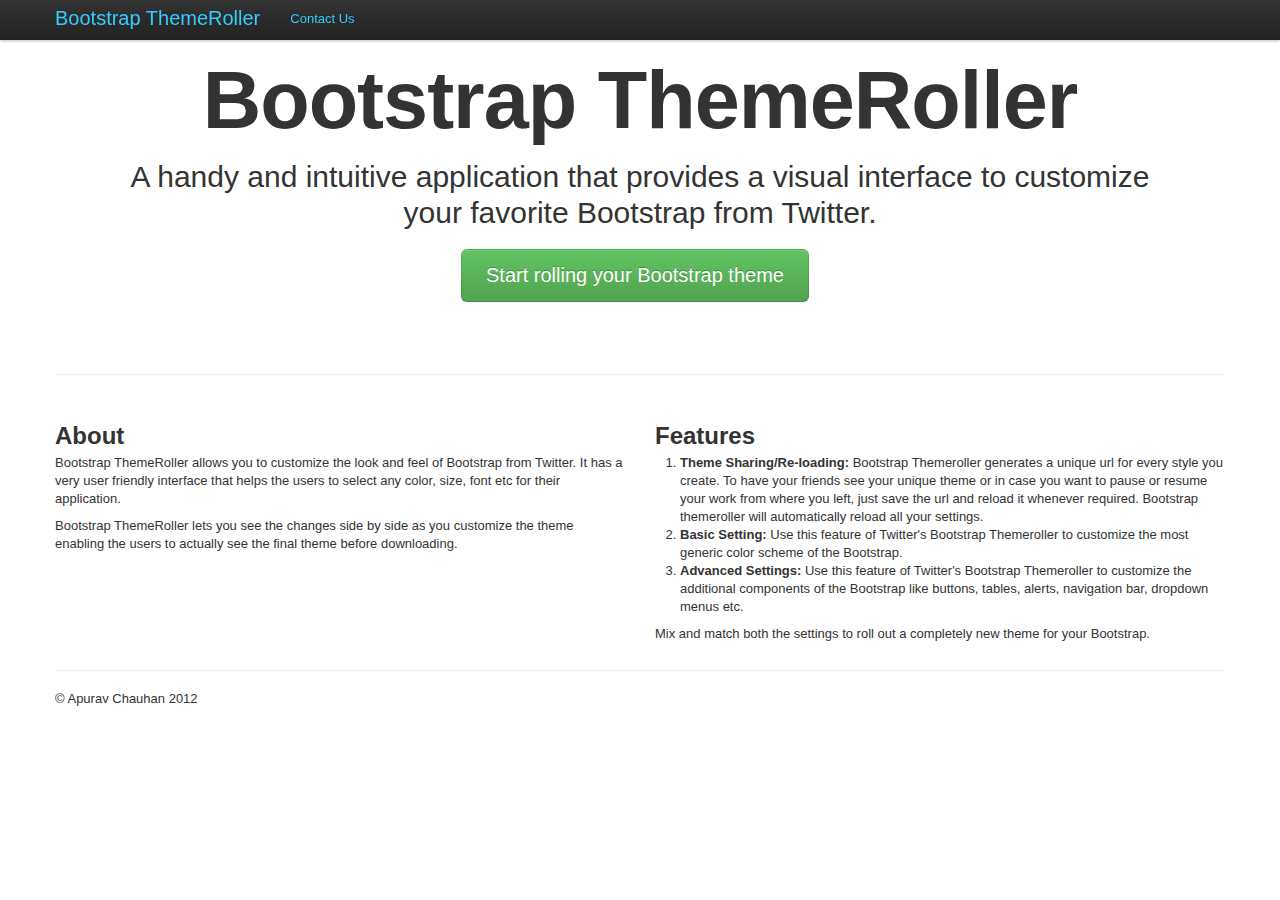
<file: index.html>
<!DOCTYPE html>
<html lang="en">
  <head>
    <title>Twitter Bootstrap ThemeRoller</title>
	<meta charset="utf-8">
    <meta name="keywords" content="Bootstrap Themeroller, Twitter Bootstrap themeroller,customize bootstrap, themeroller for bootstrap">
	<meta name="description" content="Bootstrap Themeroller is an application to customize the look and feel of Twitter's Bootstrap web UI interface">
      <meta name="viewport" content="width=device-width, initial-scale=1.0">
	  <link href="assets/bootstrap/css/bootstrap.min.css" rel="stylesheet">
	  <link href="assets/css/app.css" rel="stylesheet">
	  <link href="assets/bootstrap/css/bootstrap-responsive.min.css" rel="stylesheet">
	    
	   <!-- Le HTML5 shim, for IE6-8 support of HTML5 elements -->
    <!--[if lt IE 9]>
      <script src="http://html5shim.googlecode.com/svn/trunk/html5.js"></script>
    <![endif]-->
</head>

  <body>
   <div class="navbar navbar-fixed-top">
      <div class="navbar-inner">
        <div class="container">
          <a class="btn btn-navbar" data-toggle="collapse" data-target=".nav-collapse">
            <span class="icon-bar"></span>
            <span class="icon-bar"></span>
            <span class="icon-bar"></span>
          </a>
          <a class="brand" href="index.html" style="color:#35CDFF">Bootstrap ThemeRoller</a>
          <div class="nav-collapse">
            <ul class="nav">
              <li><a href="#contact-modal" data-toggle="modal" style="color:#35CDFF">Contact Us</a></li>
            </ul>

          </div><!--/.nav-collapse -->
        </div>
      </div>
    </div>
	<div class="modal hide" id="contact-modal">
	  <div class="modal-header">
		<button type="button" class="close" data-dismiss="modal">�</button>
		<h3>Contact Us</h3>
	  </div>
	  <div class="modal-body">
		 <p>In case you have questions, feedback or any thing related to Bootstrap Themeroller, feel free to contact me at:
		 </p>
		<a href="mailto:apurav.chauhan@gmail.com" class="btn btn-info">
			apurav.chauhan@gmail.com
		</a>
		<br/><br/>
		<a href="mailto:apurav.chauhan@yahoo.com" class="btn btn-info">
			apurav.chauhan@yahoo.com
		</a>
	  </div>
	  <div class="modal-footer">
		<a href="#" class="btn" data-dismiss="modal">Close</a>
	  </div>
	</div><!--/modal-->

    <div class="container">
<header class="jumbotron masthead">
  <div class="inner">
   <h1>Bootstrap ThemeRoller</h1>
    <p>A handy and intuitive application that provides a visual interface to customize your favorite Bootstrap from Twitter. </p>
	<p>
      <a class="btn btn-success btn-large" href="twitter-bootstrap-themeroller.html">Start rolling your Bootstrap theme</a>
      </p>
	  <p>
		<iframe src="http://ghbtns.com/github-btn.html?user=apuravchauhan&repo=bootstrap-themeroller&type=fork&count=true"
		  allowtransparency="true" frameborder="0" scrolling="0" width="95" height="20"></iframe>
	  <iframe src="http://ghbtns.com/github-btn.html?user=apuravchauhan&repo=bootstrap-themeroller&type=watch&count=true"
	  allowtransparency="true" frameborder="0" scrolling="0" width="95" height="20"></iframe>
	  <iframe src="http://ghbtns.com/github-btn.html?user=apuravchauhan&type=follow&count=true"
  allowtransparency="true" frameborder="0" scrolling="0" width="165" height="20"></iframe>
	  </p>
	<hr/>
  </div>

</header>
      

      <!-- Example row of columns -->
      <div class="row">
        <div class="span6">
        
          <h2>About</h2>
           <p>Bootstrap ThemeRoller allows you to customize the look and feel of Bootstrap from Twitter. It has a very user friendly interface that helps the users to select any color, size, font etc for their application.
		   </p>
		   <p>
		   Bootstrap ThemeRoller lets you see the changes side by side as you customize the theme enabling the users to actually see the final theme before downloading.
		   </p>
		            
        </div>
        <div class="span6">
       
          <h2>Features</h2>
             <ol>
				<li>
					<strong>Theme Sharing/Re-loading: </strong>
					Bootstrap Themeroller generates a unique url for every style you create. To have your friends see your unique theme or in case you want to pause or resume your work from where you left, just save the url and reload it whenever required. Bootstrap themeroller will automatically reload all your settings.
				</li>
				<li>
					<strong>Basic Setting: </strong>
					Use this feature of Twitter's Bootstrap Themeroller to customize the most generic color scheme of the Bootstrap.
				</li>
				<li>
					<strong>Advanced Settings: </strong>
					Use this feature of Twitter's Bootstrap Themeroller to customize the additional components of the Bootstrap like buttons, tables, alerts, navigation bar, dropdown menus etc.
				</li>
		   </ol>
		   <p>Mix and match both the settings to roll out a completely new theme for your Bootstrap.</p>
          
       </div>
        
      </div>

      <hr>

      <footer>
        <p>&copy; Apurav Chauhan 2012</p>
      </footer>

    </div> <!-- /container -->

    
	<script src="assets/js/jquery.js"></script>
	<script src="assets/bootstrap/js/bootstrap.min.js"></script>
  </body>
</html>
</file>
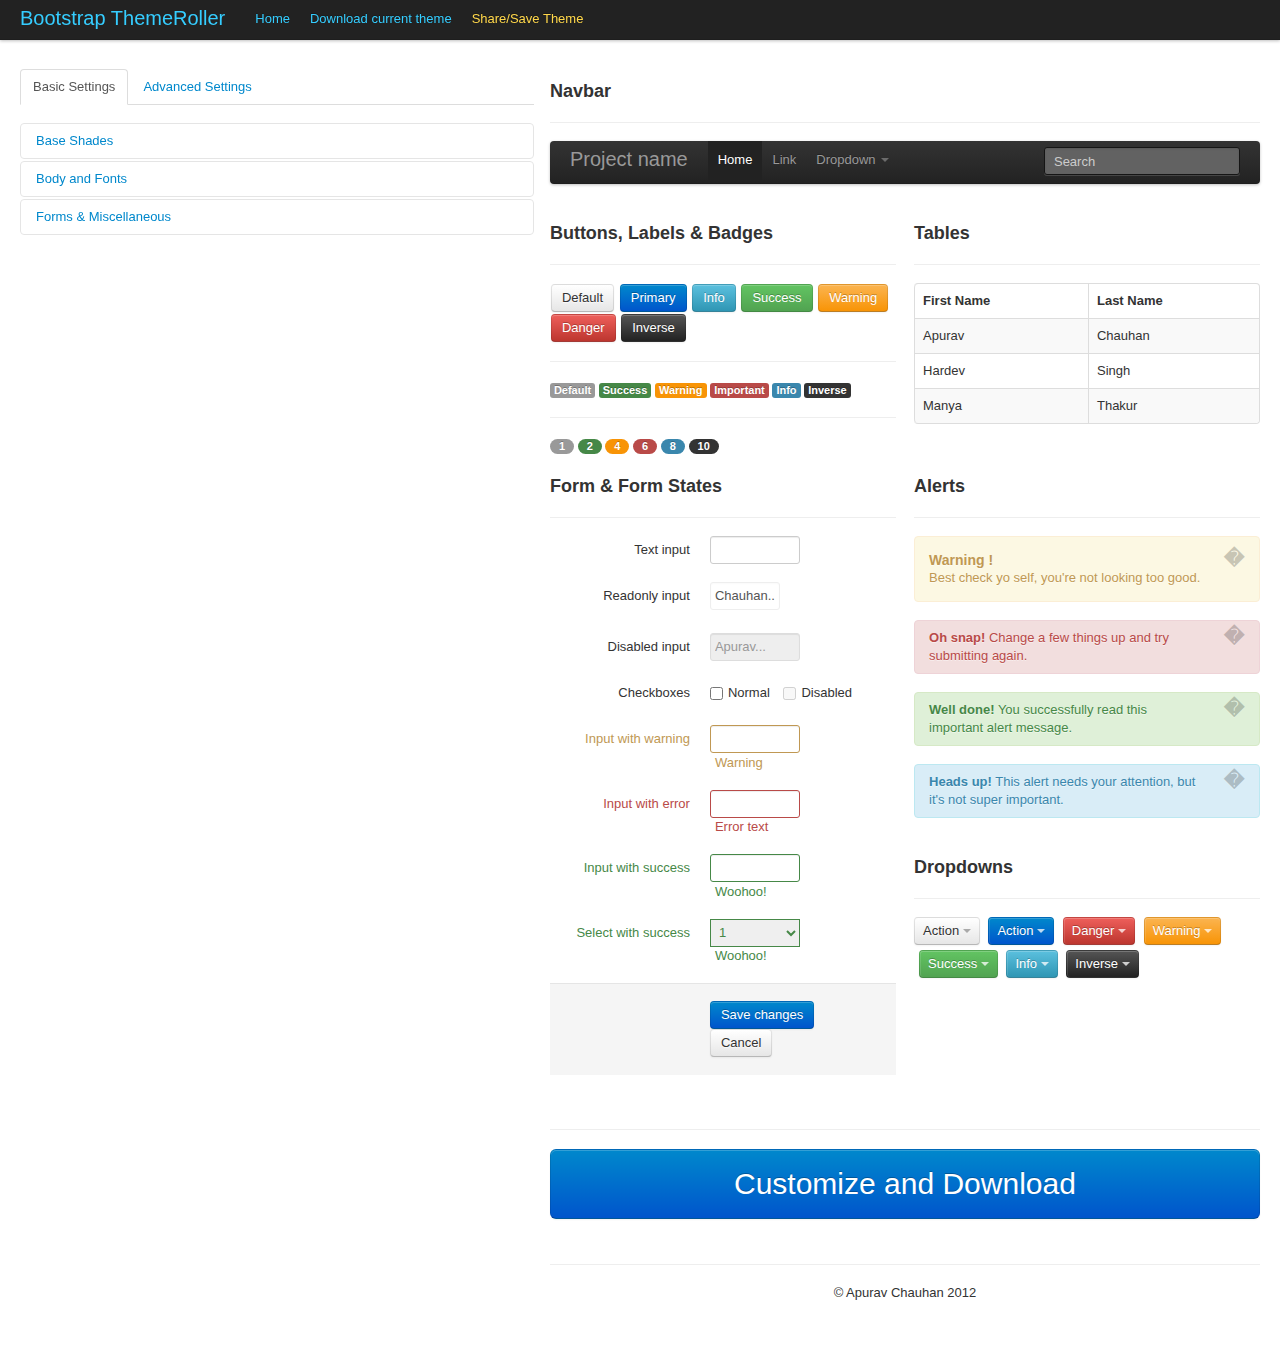
<file: twitter-bootstrap-themeroller.html>
<!DOCTYPE html>
<html lang="en">
<head>
    <title>Twitter Bootstrap ThemeRoller</title>
    <meta name="keywords" content="Bootstrap Themeroller, Twitter bootstrap themeroller">
	<meta name="description" content="Bootstrap themeroller is an application that lets you create you own theme, style, look and feel for Bootstrap, from Twitter. ">
      <meta name="viewport" content="width=device-width, initial-scale=1.0">
	  <link href="assets/bootstrap/css/bootstrap.min.css" rel="stylesheet">
	  <link href="assets/css/app.css" rel="stylesheet">
      <link href="assets/bootstrap/css/bootstrap-responsive.min.css" rel="stylesheet">
	  <link href="assets/bootstrap/css/colorpicker.css" rel="stylesheet">
      <link rel="stylesheet/less" href="assets/bootstrap/less/bootstrap.less">
	       
	   <!-- Le HTML5 shim, for IE6-8 support of HTML5 elements -->
    <!--[if lt IE 9]>
      <script src="http://html5shim.googlecode.com/svn/trunk/html5.js"></script>
    <![endif]-->
</head>

<body>
 <div class="navbar navbar-fixed-top">
      <div class="navbar-inner" style="background:#222222">
        <div class="container-fluid">
          <a class="btn btn-navbar" data-toggle="collapse" data-target=".nav-collapse">
            <span class="icon-bar"></span>
            <span class="icon-bar"></span>
            <span class="icon-bar"></span>
          </a>
          <a class="brand" href="index.html" style="color:#35CDFF">Bootstrap ThemeRoller</a>
          <div class="nav-collapse">
            <ul class="nav">
              <li><a href="index.html" style="color:#35CDFF">Home</a></li>
              <li><a href="#" onClick="return false;" name="downloadTheme" style="color:#35CDFF">Download current theme</a></li>
              <li><a href="#share-modal" data-toggle="modal" style="color:#FFD74A">Share/Save Theme</a></li>
            </ul>
            
          </div><!--/.nav-collapse -->
        </div>
      </div>
    </div>

	<div class="container-fluid">
		<div class="row-fluid">
			<div class="span5">
               
                 	 <div class="sidebar-nav sidebar-nav-fixed">
                      <div class="tabbable"> 
                    <ul class="nav nav-tabs">
                        <li class="active"><a href="#tab1" data-toggle="tab">Basic Settings</a></li>
                        <li><a href="#tab2" data-toggle="tab">Advanced Settings</a></li>
                    </ul>
                    <div class="tab-content">
                    <div class="tab-pane active" id="tab1">
                    	<div id="basicAccordion" class="accordion">
          				  <div class="accordion-group">
              <div class="accordion-heading">
                <a href="#baseColors" data-parent="#basicAccordion" data-toggle="collapse" class="accordion-toggle">
                  Base Shades
                </a>
              </div>
              <div class="accordion-body collapse" id="baseColors" style="height: 0px;">
                <div class="accordion-inner">
					<div class="row-fluid">
						<div class="span3">
							<label>Black</label>
							<div data-color-format="hex" data-color="#000" class="input-append color">
								<input type="text" class="span9" style="float:left" placeholder="#000" less-var="@black">
								<span class="add-on"><i style="background-color: #000"></i></span>
							</div>
						</div><!--/span-->
						<div class="span3">
							<label>Darker Gray</label>
							<div data-color-format="hex" data-color="#222" class="input-append color">
								<input type="text" class="span9" style="float:left" placeholder="#222" less-var="@grayDarker">
								<span class="add-on"><i style="background-color: #222"></i></span>
							</div>
						</div><!--/span-->
						<div class="span3">
							<label>Dark Gray</label>
							<div data-color-format="hex" data-color="#333" class="input-append color">
								<input type="text" class="span9" style="float:left" placeholder="#333" less-var="@grayDark">
								<span class="add-on"><i style="background-color: #333"></i></span>
							</div>
						</div><!--/span-->
						<div class="span3">
							<label>Gray</label>
							<div data-color-format="hex" data-color="#555" class="input-append color">
								<input type="text" class="span9" style="float:left" placeholder="#555" less-var="@gray">
								<span class="add-on"><i style="background-color: #555"></i></span>
							</div>
						</div><!--/span-->
					</div><!--/row-->
					<div class="row-fluid">
						<div class="span3">
							<label>Light Gray</label>
							<div data-color-format="hex" data-color="#999" class="input-append color">
								<input type="text" class="span9" style="float:left" placeholder="#999" less-var="@grayLight">
								<span class="add-on"><i style="background-color: #999"></i></span>
							</div>
						</div><!--/span-->
						<div class="span3">
							<label>Lighter Gray</label>
							<div data-color-format="hex" data-color="#eee" class="input-append color">
								<input type="text" class="span9" style="float:left" placeholder="#eee" less-var="@grayLighter">
								<span class="add-on"><i style="background-color: #eee"></i></span>
							</div>
						</div><!--/span-->
						<div class="span3">
							<label>White</label>
							<div data-color-format="hex" data-color="#fff" class="input-append color">
								<input type="text" class="span9" style="float:left" placeholder="#fff" less-var="@white">
								<span class="add-on"><i style="background-color: #fff"></i></span>
							</div>
						</div><!--/span-->
                        <div class="span3">
							<label>Blue</label>
							<div data-color-format="hex" data-color="#049cdb" class="input-append color">
								<input type="text" class="span9" style="float:left" placeholder="#049cdb" less-var="@blue">
								<span class="add-on"><i style="background-color: #049cdb"></i></span>
							</div>
						</div><!--/span-->
					</div><!--/row-->
                 	<div class="row-fluid">
						
						<div class="span3">
							<label>Dark Blue</label>
							<div data-color-format="hex" data-color="#0064cd" class="input-append color">
								<input type="text" class="span9" style="float:left" placeholder="#0064cd" less-var="@blueDark">
								<span class="add-on"><i style="background-color: #0064cd"></i></span>
							</div>
						</div><!--/span-->
						<div class="span3">
							<label>Green</label>
							<div data-color-format="hex" data-color="#46a546" class="input-append color">
								<input type="text" class="span9" style="float:left" placeholder="#46a546" less-var="@green">
								<span class="add-on"><i style="background-color: #46a546"></i></span>
							</div>
						</div><!--/span-->
						<div class="span3">
							<label>Red</label>
							<div data-color-format="hex" data-color="#9d261d" class="input-append color">
								<input type="text" class="span9" style="float:left" placeholder="#9d261d" less-var="@red">
								<span class="add-on"><i style="background-color: #9d261d"></i></span>
							</div>
						</div><!--/span-->
                        <div class="span3">
							<label>Yellow</label>
							<div data-color-format="hex" data-color="#ffc40d" class="input-append color">
								<input type="text" class="span9" style="float:left" placeholder="#ffc40d" less-var="@yellow">
								<span class="add-on"><i style="background-color: #ffc40d"></i></span>
							</div>
						</div><!--/span-->
					</div><!--/row-->
					<div class="row-fluid">
						
						<div class="span3">
							<label>Orange</label>
							<div data-color-format="hex" data-color="#f89406" class="input-append color">
								<input type="text" class="span9" style="float:left" placeholder="#f89406" less-var="@orange">
								<span class="add-on"><i style="background-color: #f89406"></i></span>
							</div>
						</div><!--/span-->
						<div class="span3">
							<label>Pink</label>
							<div data-color-format="hex" data-color="#c3325f" class="input-append color">
								<input type="text" class="span9" style="float:left" placeholder="#c3325f" less-var="@pink">
								<span class="add-on"><i style="background-color: #c3325f"></i></span>
							</div>
						</div><!--/span-->
                        <div class="span3">
							<label>Purple</label>
							<div data-color-format="hex" data-color="#7a43b6" class="input-append color">
								<input type="text" class="span9" style="float:left" placeholder="#7a43b6" less-var="@purple">
								<span class="add-on"><i style="background-color: #7a43b6"></i></span>
							</div>
						</div><!--/span-->
					</div><!--/row-->
					
                   </div>
              </div>
            </div>
            			  
            			  <div class="accordion-group">
              <div class="accordion-heading">
                <a href="#collapseFour" data-parent="#basicAccordion" data-toggle="collapse" class="accordion-toggle">
                  Body and Fonts
                </a>
              </div>
              <div class="accordion-body collapse" id="collapseFour" style="height: 0px;">
               <div class="accordion-inner">
					<div class="row-fluid">
						<div class="span3">
							<label>Background (Bg)</label>
							<div data-color-format="hex" data-color="#ffffff" class="input-append color">
								<input type="text" class="span9" style="float:left" placeholder="#ffffff" less-var="@bodyBackground">
								<span class="add-on"><i style="background-color: #ffffff"></i></span>
							</div>
						</div><!--/span-->
						<div class="span3">
							<label>Link Color</label>
							<div data-color-format="hex" data-color="#08c" class="input-append color">
								<input type="text" class="span9" style="float:left" placeholder="#08c" less-var="@linkColor">
								<span class="add-on"><i style="background-color: #08c"></i></span>
							</div>
						</div><!--/span-->
						<div class="span3">
							<label>Text Color</label>
							<div data-color-format="hex" data-color="#333" class="input-append color">
								<input type="text" class="span9" style="float:left" placeholder="#333" less-var="@textColor">
								<span class="add-on"><i style="background-color: #333"></i></span>
							</div>
						</div><!--/span-->
						<div class="span3">
							<label>Heading Color</label>
							<div data-color-format="hex" data-color="#333" class="input-append color">
								<input type="text" class="span9" style="float:left" placeholder="inherit" less-var="@headingsColor">
								<span class="add-on"><i style="background-color: #333"></i></span>
							</div>
						</div><!--/span-->
					</div><!--/row-->
					<div class="row-fluid">
						<div class="span3">
							<label>Header Border</label>
							<div data-color-format="hex" data-color="#eee" class="input-append color">
								<input type="text" class="span9" style="float:left" placeholder="#eee" less-var="@grayLighter">
								<span class="add-on"><i style="background-color: #eee"></i></span>
							</div>
						</div><!--/span-->
						<div class="span3">
							<label>Font Size</label>
							<input type="text" class="span12" themeroller="true" placeholder="13px" less-var="@baseFontSize">
						</div><!--/span-->
						<div class="span3">
							<label>Line Height</label>
							<input type="text" class="span12" themeroller="true" placeholder="18px" less-var="@baseLineHeight">
						</div><!--/span-->
						<div class="span3">
							<label>Heading Weight</label>
							<select class="span12" themeroller="true" less-var="@headingsFontWeight" placeholder="bold">
                            	<option value="">bold</option>
								<option value="bold">bold</option>
								<option value="normal">normal</option>
							</select>
						</div><!--/span-->
					</div><!--/row-->
					<div class="row-fluid">
						<div class="span6">
							<label>Font Family</label>
							<input type="text" class="span12" themeroller="true" placeholder="'Helvetica Neue', Helvetica, Arial, sans-serif" less-var="@baseFontFamily">
						</div><!--/span-->
						<div class="span6">
							<label>Heading Font Family</label>
							<input type="text" class="span12" themeroller="true" placeholder="'Helvetica Neue', Helvetica, Arial, sans-serif" less-var="@headingsFontFamily">
						</div><!--/span-->
					</div><!--/row-->
				  </div>
              </div>
            </div>
            			  <div class="accordion-group">
              <div class="accordion-heading">
                <a href="#formsAccordion" data-parent="#basicAccordion" data-toggle="collapse" class="accordion-toggle">
                  Forms & Miscellaneous
                </a>
              </div>
              <div class="accordion-body collapse" id="formsAccordion" style="height: 0px;">
               <div class="accordion-inner">
					<div class="row-fluid">
                   		 <div class="span3">
							<label>Input Bg</label>
							<div data-color-format="hex" data-color="#fff" class="input-append color">
								<input type="text" class="span9" style="float:left" placeholder="#fff" less-var="@inputBackground">
								<span class="add-on"><i style="background-color: #fff"></i></span>
							</div>
						</div><!--/span-->
                        <div class="span3">
							<label>Input Border</label>
							<div data-color-format="hex" data-color="#ccc" class="input-append color">
								<input type="text" class="span9" style="float:left" placeholder="#ccc" less-var="@inputBorder">
								<span class="add-on"><i style="background-color: #ccc"></i></span>
							</div>
						</div><!--/span-->
                        <div class="span3">
							<label>Input Radius</label>
							<input type="text" class="span12" themeroller="true" placeholder="3px" less-var="@inputBorderRadius">
						</div><!--/span-->
						<div class="span3">
							<label>Input Disabled Bg</label>
							<div data-color-format="hex" data-color="#eee" class="input-append color">
								<input type="text" class="span9" style="float:left" placeholder="#eee" less-var="@inputDisabledBackground">
								<span class="add-on"><i style="background-color: #eee"></i></span>
							</div>
						</div><!--/span-->
						
					</div><!--/row-->
					<div class="row-fluid">
                   		 <div class="span3">
							<label>Form Action Bg</label>
							<div data-color-format="hex" data-color="#f5f5f5" class="input-append color">
								<input type="text" class="span9" style="float:left" placeholder="#f5f5f5" less-var="@formActionsBackground">
								<span class="add-on"><i style="background-color: #f5f5f5"></i></span>
							</div>
						</div><!--/span-->
                        <div class="span3">
							<label>HR Border</label>
							<div data-color-format="hex" data-color="#ccc" class="input-append color">
								<input type="text" class="span9" style="float:left" placeholder="#ccc" less-var="@inputBorder">
								<span class="add-on"><i style="background-color: #ccc"></i></span>
							</div>
						</div><!--/span-->
                        
						
					</div><!--/row-->
				  </div>
              </div>
            </div>
            
            
            
          </div>
                    </div>
                    <div class="tab-pane" id="tab2">
                    	<div id="accordion2" class="accordion">
            <div class="accordion-group">
              <div class="accordion-heading">
                <a href="#collapseOne" data-parent="#accordion2" data-toggle="collapse" class="accordion-toggle">
                  Buttons
                </a>
              </div>
              <div class="accordion-body collapse" id="collapseOne" style="height: 0px;">
                <div class="accordion-inner">
					<div class="row-fluid">
						<div class="span3">
							<label>Info Bg</label>
							<div data-color-format="hex" data-color="#5bc0de" class="input-append color">
								<input type="text" class="span9" style="float:left" placeholder="#5bc0de" less-var="@btnInfoBackground">
								<span class="add-on"><i style="background-color: #5bc0de"></i></span>
							</div>
						</div><!--/span-->
						<div class="span3">
							<label>Info Highlight</label>
							<div data-color-format="hex" data-color="#2f96b4" class="input-append color">
								<input type="text" class="span9" style="float:left" placeholder="#2f96b4" less-var="@btnInfoBackgroundHighlight">
								<span class="add-on"><i style="background-color: #2f96b4"></i></span>
							</div>
						</div><!--/span-->
						<div class="span3">
							<label>Success Bg</label>
							<div data-color-format="hex" data-color="#62c462" class="input-append color">
								<input type="text" class="span9" style="float:left" placeholder="#62c462" less-var="@btnSuccessBackground">
								<span class="add-on"><i style="background-color: #62c462"></i></span>
							</div>
						</div><!--/span-->
						<div class="span3">
							<label>Success Highlight</label>
							<div data-color-format="hex" data-color="#51a351" class="input-append color">
								<input type="text" class="span9" style="float:left" placeholder="#51a351" less-var="@btnSuccessBackgroundHighlight">
								<span class="add-on"><i style="background-color: #51a351"></i></span>
							</div>
						</div><!--/span-->
					</div><!--/row-->
					<div class="row-fluid">
						<div class="span3">
							<label>Danger Bg</label>
							<div data-color-format="hex" data-color="#ee5f5b" class="input-append color">
								<input type="text" class="span9" style="float:left" placeholder="#ee5f5b" less-var="@btnDangerBackground">
								<span class="add-on"><i style="background-color: #ee5f5b"></i></span>
							</div>
						</div><!--/span-->
						<div class="span3">
							<label>Danger Highlight</label>
							<div data-color-format="hex" data-color="#bd362f" class="input-append color">
								<input type="text" class="span9" style="float:left" placeholder="#bd362f" less-var="@btnDangerBackgroundHighlight">
								<span class="add-on"><i style="background-color: #bd362f"></i></span>
							</div>
						</div><!--/span-->
                        	<div class="span3">
							<label>Inverse Bg</label>
							<div data-color-format="hex" data-color="#555" class="input-append color">
								<input type="text" class="span9" style="float:left" placeholder="#555" less-var="@btnInverseBackground">								<span class="add-on"><i style="background-color: #555"></i></span>
							</div>
						</div><!--/span-->
                        	<div class="span3">
							<label>Inverse Highlight</label>
							<div data-color-format="hex" data-color="#222" class="input-append color">
								<input type="text" class="span9" style="float:left" placeholder="#222" less-var="@btnInverseBackgroundHighlight">
								<span class="add-on"><i style="background-color: #222"></i></span>
							</div>
						</div><!--/span-->
					</div><!--/row-->
                    <div class="row-fluid">
						<div class="span3">
							<label>Warning Bg</label>
							<div data-color-format="hex" data-color="#fcb44d" class="input-append color">
								<input type="text" class="span9" style="float:left" placeholder="#fcb44d" less-var="@btnWarningBackground">
								<span class="add-on"><i style="background-color: #fcb44d"></i></span>
							</div>
						</div><!--/span-->
						<div class="span3">
							<label>Warning Highlight</label>
							<div data-color-format="hex" data-color="#f89406" class="input-append color">
								<input type="text" class="span9" style="float:left" placeholder="#f89406" less-var="@btnWarningBackgroundHighlight">
								<span class="add-on"><i style="background-color: #f89406"></i></span>
							</div>
						</div><!--/span-->
                        	<div class="span3">
							<label>Default Bg</label>
							<div data-color-format="hex" data-color="#fff" class="input-append color">
								<input type="text" class="span9" style="float:left" placeholder="#fff" less-var="@btnBackground">								<span class="add-on"><i style="background-color: #fff"></i></span>
							</div>
						</div><!--/span-->
                        	<div class="span3">
							<label>Default Highlight</label>
							<div data-color-format="hex" data-color="#e6e6e6" class="input-append color">
								<input type="text" class="span9" style="float:left" placeholder="#e6e6e6" less-var="@btnBackgroundHighlight">
								<span class="add-on"><i style="background-color: #e6e6e6"></i></span>
							</div>
						</div><!--/span-->
					</div><!--/row-->
					
                   </div>
              </div>
            </div>
            <div class="accordion-group">
              <div class="accordion-heading">
                <a href="#collapseTwo" data-parent="#accordion2" data-toggle="collapse" class="accordion-toggle">
                 Form States and Alerts
                </a>
              </div>
              <div class="accordion-body collapse" id="collapseTwo" style="height: 0px;">
                <div class="accordion-inner">
                 <div class="row-fluid">
					 
				     	<div class="span3">
							<label>Warning Text</label>
							<div data-color-format="hex" data-color="#c09853" class="input-append color">
								<input type="text" class="span9" style="float:left" placeholder="#c09853" less-var="@warningText">
								<span class="add-on"><i style="background-color: #c09853"></i></span>
							</div>
						</div><!--/span-->
						<div class="span3">
							<label>Warning Bg</label>
							<div data-color-format="hex" data-color="#fcf8e3" class="input-append color">
								<input type="text" class="span9" style="float:left" placeholder="#fcf8e3" less-var="@warningBackground">
								<span class="add-on"><i style="background-color: #fcf8e3"></i></span>
							</div>
						</div><!--/span-->
						<div class="span3">
							<label>Error Text</label>
							<div data-color-format="hex" data-color="#b94a48" class="input-append color">
								<input type="text" class="span9" style="float:left" placeholder="#b94a48" less-var="@errorText">
								<span class="add-on"><i style="background-color: #b94a48"></i></span>
							</div>
						</div><!--/span-->
						<div class="span3">
							<label>Error Bg</label>
							<div data-color-format="hex" data-color="#f2dede" class="input-append color">
								<input type="text" class="span9" style="float:left" placeholder="#f2dede" less-var="@errorBackground">
								<span class="add-on"><i style="background-color: #f2dede"></i></span>
							</div>
						</div><!--/span-->
					</div>
					<div class="row-fluid">
					   	<div class="span3">
							<label>Success Text</label>
							<div data-color-format="hex" data-color="#468847" class="input-append color">
								<input type="text" class="span9" style="float:left" placeholder="#468847" less-var="@successText">
								<span class="add-on"><i style="background-color: #468847"></i></span>
							</div>
						</div><!--/span-->
						<div class="span3">
							<label>Success Bg</label>
							<div data-color-format="hex" data-color="#dff0d8" class="input-append color">
								<input type="text" class="span9" style="float:left" placeholder="#dff0d8" less-var="@successBackground">
								<span class="add-on"><i style="background-color: #dff0d8"></i></span>
							</div>
						</div><!--/span-->
						<div class="span3">
							<label>Info Text</label>
							<div data-color-format="hex" data-color="#3a87ad" class="input-append color">
								<input type="text" class="span9" style="float:left" placeholder="#3a87ad" less-var="@infoText">
								<span class="add-on"><i style="background-color: #3a87ad"></i></span>
							</div>
						</div><!--/span-->
						<div class="span3">
							<label>Info Bg</label>
							<div data-color-format="hex" data-color="#d9edf7" class="input-append color">
								<input type="text" class="span9" style="float:left" placeholder="#d9edf7" less-var="@infoBackground">
								<span class="add-on"><i style="background-color: #d9edf7"></i></span>
							</div>
						</div><!--/span-->
					</div>
					
				   </div>
              </div>
            </div>
            <div class="accordion-group">
              <div class="accordion-heading">
                <a href="#collapseThree" data-parent="#accordion2" data-toggle="collapse" class="accordion-toggle">
                  Table Settings
                </a>
              </div>
              <div class="accordion-body collapse" id="collapseThree" style="height: 0px;">
               <div class="accordion-inner">
					<div class="row-fluid">
						<div class="span3">
							<label>Table Bg</label>
							<div data-color-format="hex" data-color="#fff" class="input-append color">
								<input type="text" class="span9" style="float:left" placeholder="transparent" less-var="@tableBackground">
								<span class="add-on"><i style="background-color: #fff"></i></span>
							</div>
						</div><!--/span-->
						<div class="span3">
							<label>Bg Accent</label>
							<div data-color-format="hex" data-color="#f9f9f9" class="input-append color">
								<input type="text" class="span9" style="float:left" placeholder="#f9f9f9" less-var="@tableBackgroundAccent">
								<span class="add-on"><i style="background-color: #f9f9f9"></i></span>
							</div>
						</div><!--/span-->
						<div class="span3">
							<label>Bg Hover</label>
							<div data-color-format="hex" data-color="#f5f5f5" class="input-append color">
								<input type="text" class="span9" style="float:left" placeholder="#f5f5f5" less-var="@tableBackgroundHover">
								<span class="add-on"><i style="background-color: #f5f5f5"></i></span>
							</div>
						</div><!--/span-->
						<div class="span3">
							<label>Border</label>
							<div data-color-format="hex" data-color="#ddd" class="input-append color">
								<input type="text" class="span9" style="float:left" placeholder="#ddd" less-var="@tableBorder">
								<span class="add-on"><i style="background-color: #ddd"></i></span>
							</div>
						</div><!--/span-->
					</div><!--/row-->
					
				  </div>
              </div>
            </div>
            
            
            <div class="accordion-group">
              <div class="accordion-heading">
                <a href="#collapseNavbar" data-parent="#accordion2" data-toggle="collapse" class="accordion-toggle">
                  Navbar
                </a>
              </div>
              <div class="accordion-body collapse" id="collapseNavbar" style="height: 0px;">
               <div class="accordion-inner">
					<div class="row-fluid">
						<div class="span3">
							<label>Height</label>
							<input type="text" class="span12" themeroller="true" placeholder="40px" less-var="@navbarHeight">
						</div><!--/span-->
						<div class="span3">
							<label>Background</label>
							<div data-color-format="hex" data-color="#222" class="input-append color">
								<input type="text" class="span9" style="float:left" placeholder="#222" less-var="@navbarBackground">
								<span class="add-on"><i style="background-color: #222"></i></span>
							</div>
						</div><!--/span-->
						<div class="span3">
							<label>Highlight</label>
							<div data-color-format="hex" data-color="#333" class="input-append color">
								<input type="text" class="span9" style="float:left" placeholder="#333" less-var="@navbarBackgroundHighlight">
								<span class="add-on"><i style="background-color: #333"></i></span>
							</div>
						</div><!--/span-->
						<div class="span3">
							<label>Text</label>
							<div data-color-format="hex" data-color="#999" class="input-append color">
								<input type="text" class="span9" style="float:left" placeholder="#999" less-var="@navbarText">
								<span class="add-on"><i style="background-color: #999"></i></span>
							</div>
						</div><!--/span-->
					</div><!--/row-->
					<div class="row-fluid">
						
						<div class="span3">
							<label>Link</label>
							<div data-color-format="hex" data-color="#999" class="input-append color">
								<input type="text" class="span9" style="float:left" placeholder="#999" less-var="@navbarLinkColor">
								<span class="add-on"><i style="background-color: #999"></i></span>
							</div>
						</div><!--/span-->
						<div class="span3">
							<label>Link Hover</label>
							<div data-color-format="hex" data-color="#fff" class="input-append color">
								<input type="text" class="span9" style="float:left" placeholder="#fff" less-var="@navbarLinkColorHover">
								<span class="add-on"><i style="background-color: #fff"></i></span>
							</div>
						</div><!--/span-->
						<div class="span3">
							<label>Link Active</label>
							<div data-color-format="hex" data-color="#fff" class="input-append color">
								<input type="text" class="span9" style="float:left" placeholder="#fff" less-var="@navbarLinkColorActive">
								<span class="add-on"><i style="background-color: #fff"></i></span>
							</div>
						</div><!--/span-->
						<div class="span3">
							<label>Link Bg Hover</label>
							<div data-color-format="hex" data-color="#2c2c2c" class="input-append color">
								<input type="text" class="span9" style="float:left" placeholder="transparent" less-var="@navbarLinkBackgroundHover">
								<span class="add-on"><i style="background-color: #2c2c2c"></i></span>
							</div>
						</div><!--/span-->
					</div><!--/row-->
					<div class="row-fluid">
						
						<div class="span3">
							<label>Link Bg Active</label>
							<div data-color-format="hex" data-color="#222" class="input-append color">
								<input type="text" class="span9" style="float:left" placeholder="#222" less-var="@navbarLinkBackgroundActive">
								<span class="add-on"><i style="background-color: #222"></i></span>
							</div>
						</div><!--/span-->
							<div class="span3">
							<label>Search Bg Focus</label>
							<div data-color-format="hex" data-color="#fff" class="input-append color">
								<input type="text" class="span9" style="float:left" placeholder="#fff" less-var="@navbarSearchBackgroundFocus">
								<span class="add-on"><i style="background-color: #fff"></i></span>
							</div>
						</div><!--/span-->
						<div class="span3">
							<label>Placeholder</label>
							<div data-color-format="hex" data-color="#ccc" class="input-append color">
								<input type="text" class="span9" style="float:left" placeholder="#ccc" less-var="@navbarSearchPlaceholderColor">
								<span class="add-on"><i style="background-color: #ccc"></i></span>
							</div>
						</div><!--/span-->
						<div class="span3">
							<label>Brand Color</label>
							<div data-color-format="hex" data-color="#999" class="input-append color">
								<input type="text" class="span9" style="float:left" placeholder="#999" less-var="@navbarBrandColor">
								<span class="add-on"><i style="background-color: #999"></i></span>
							</div>
						</div><!--/span-->
					</div><!--/row-->
						<div class="row-fluid">
					
						
					</div><!--/row-->
				  </div>
              </div>
            </div>
            <div class="accordion-group">
              <div class="accordion-heading">
                <a href="#collapseDropdown" data-parent="#accordion2" data-toggle="collapse" class="accordion-toggle">
                  Dropdown
                </a>
              </div>
              <div class="accordion-body collapse" id="collapseDropdown" style="height: 0px;">
               <div class="accordion-inner">
					<div class="row-fluid">
						<div class="span3">
							<label>Background</label>
							<div data-color-format="hex" data-color="#fff" class="input-append color">
								<input type="text" class="span9" style="float:left" placeholder="#fff" less-var="@dropdownBackground">
								<span class="add-on"><i style="background-color: #fff"></i></span>
							</div>
						</div><!--/span-->
						<div class="span3">
							<label>Link</label>
							<div data-color-format="hex" data-color="#333" class="input-append color">
								<input type="text" class="span9" style="float:left" placeholder="#333" less-var="@dropdownLinkColor">
								<span class="add-on"><i style="background-color: #333"></i></span>
							</div>
						</div><!--/span-->
                        <div class="span3">
							<label>Link Hover</label>
							<div data-color-format="hex" data-color="#fff" class="input-append color">
								<input type="text" class="span9" style="float:left" placeholder="#fff" less-var="@dropdownLinkColorHover">
								<span class="add-on"><i style="background-color: #fff"></i></span>
							</div>
						</div><!--/span-->
                        <div class="span3">
							<label>Link Bg Hover</label>
							<div data-color-format="hex" data-color=" #08c" class="input-append color">
								<input type="text" class="span9" style="float:left" placeholder=" #08c" less-var="@dropdownLinkBackgroundHover">
								<span class="add-on"><i style="background-color:  #08c"></i></span>
							</div>
						</div><!--/span-->
					</div><!--/row-->
				  </div>
              </div>
            </div>
          </div>
                    </div><!-- /tab2 -->
                    </div>
                  </div>
				  		
					</div>
                </div>
			<div class="span7">
            		<div class="row-fluid">
								<div class="page-header">
									<h3>Navbar</h3>
								</div>
								<div class="navbar">
                                        <div class="navbar-inner">
                                          <div class="container">
                                            <a data-target=".nav-collapse" data-toggle="collapse" class="btn btn-navbar">
                                              <span class="icon-bar"></span>
                                              <span class="icon-bar"></span>
                                              <span class="icon-bar"></span>
                                            </a>
                                            <a href="#" onClick="return false;" class="brand">Project name</a>
                                            <div class="nav-collapse">
                                              <ul class="nav">
                                                <li class="active"><a href="#" onClick="return false;">Home</a></li>
                                                <li><a href="#" onClick="return false;">Link</a></li>
                                                <li class="dropdown">
                                                  <a data-toggle="dropdown" class="dropdown-toggle" href="#" onClick="return false;">Dropdown <b class="caret"></b></a>
                                                  <ul class="dropdown-menu">
                                                    <li><a href="#" onClick="return false;">Action</a></li>
                                                    <li><a href="#" onClick="return false;">Another action</a></li>
                                                    <li><a href="#" onClick="return false;">Something else here</a></li>
                                                    <li class="divider"></li>
                                                    <li class="nav-header">Nav header</li>
                                                    <li><a href="#" onClick="return false;">Separated link</a></li>
                                                    <li><a href="#" onClick="return false;">One more separated link</a></li>
                                                  </ul>
                                                </li>
                                              </ul>
                                              <form action="" class="navbar-search pull-right">
                                                <input type="text" placeholder="Search" class="search-query span12">
                                              </form>
                                            </div><!-- /.nav-collapse -->
                                          </div>
                                        </div><!-- /navbar-inner -->
                                      </div>
								
							</div><!--/row-fluid-->
					<div class="row-fluid">
						<div class="span6">
							<div class="page-header">
								<h3>Buttons, Labels & Badges</h3>
							</div>
							
								<button style="margin:1px" href="#" onClick="return false;" class="btn">Default</button>
								<button style="margin:1px" href="#" onClick="return false;" class="btn btn-primary">Primary</button>
								<button style="margin:1px" href="#" onClick="return false;" class="btn btn-info">Info</button>
								<button style="margin:1px" href="#" onClick="return false;" class="btn btn-success">Success</button>
                                <button style="margin:1px" href="#" onClick="return false;" class="btn btn-warning">Warning</button>
								<button style="margin:1px" href="#" onClick="return false;" class="btn btn-danger">Danger</button>
								<button style="margin:1px" href="#" onClick="return false;" class="btn btn-inverse">Inverse</button>  
                                <hr/>
                                <span class="label">Default</span>
                                <span class="label label-success">Success</span>
                                <span class="label label-warning">Warning</span>
                                <span class="label label-important">Important</span>
                                <span class="label label-info">Info</span>
                                <span class="label label-inverse">Inverse</span>
                                <hr/>
                                <span class="badge">1</span>
                                <span class="badge badge-success">2</span>
                                <span class="badge badge-warning">4</span>
                                <span class="badge badge-important">6</span>
                                <span class="badge badge-info">8</span>
                                <span class="badge badge-inverse">10</span>
                                    
							
						</div>
						<div class="span6">
							<div class="page-header">
								<h3>Tables</h3>
							</div>
						
								<table class="table table-bordered table-striped">
									<thead>
									  <tr>
										<th>First Name</th>
										<th>Last Name</th>
									  </tr>
									</thead>
									<tbody>
									  <tr>
										<td>
										  Apurav
										</td>
										<td>
										 Chauhan
										</td>
									  </tr>
									  <tr>
										<td>
										  Hardev
										</td>
										<td>
										 Singh
										</td>
									  </tr>
									  <tr>
										<td>
										  Manya
										</td>
										<td>
										  Thakur
										</td>
									  </tr>
									  </tbody>
								 </table>
						</div><!--span ends-->
						   
					</div><!--row-fluid ends-->
					<div class="row-fluid">
					<div class="span6">
						<div class="page-header">
							<h3>Form & Form States</h3>
						</div>
						
						<form class="form-horizontal">
							<fieldset>
                            	<div class="control-group">
                                    <label for="input01" class="control-label">Text input</label>
                                    <div class="controls">
                                      <input type="text" id="input01" class="span6">
                                    </div>
                                </div>
                                <div class="control-group">
                                    <label class="control-label">Readonly input</label>
                                    <div class="controls">
                                      <span class="uneditable-input">Chauhan..</span>
                                    </div>
                                </div>
                                <div class="control-group">
                                    <label for="disabledInput" class="control-label">Disabled input</label>
                                    <div class="controls">
                                      <input type="text" disabled="" placeholder="Apurav..." id="disabledInput" class="span6 disabled">
                                    </div>
                               </div>
                               <div class="control-group">
                                <label for="optionsCheckbox2" class="control-label">Checkboxes</label>
                                <div class="controls">
                                  <label class="checkbox inline">
                                    <input type="checkbox" value="option1" id="optionsCheckbox2">
                                    Normal
                                  </label>
                                  <label class="checkbox inline">
                                    <input type="checkbox" disabled="" value="option1" id="optionsCheckbox2">
                                    Disabled
                                  </label>
                                </div>
                               
                              </div>
							   <div class="control-group warning">
								<label class="control-label" for="inputWarning">Input with warning</label>
								<div class="controls">
								  <input id="inputWarning" type="text" class="span6">
								  <span class="help-inline">Warning</span>
								</div>
							  </div>
							  <div class="control-group error">
								<label class="control-label" for="inputError">Input with error</label>
								<div class="controls">
								  <input id="inputError" type="text" class="span6">
								  <span class="help-inline">Error text</span>
								</div>
							  </div>
							  <div class="control-group success">
								<label class="control-label" for="inputSuccess">Input with success</label>
								<div class="controls">
								  <input id="inputSuccess" type="text" class="span6">
								  <span class="help-inline">Woohoo!</span>
								</div>
							  </div>
							  <div class="control-group success">
								<label class="control-label" for="selectError">Select with success</label>
								<div class="controls">
								  <select id="selectError" class="span6">
									<option>1</option>
									<option>2</option>
									<option>3</option>
									<option>4</option>
									<option>5</option>
								  </select>
								  <span class="help-inline">Woohoo!</span>
								</div>
							  </div>
                              <div class="form-actions">
                                <input class="btn btn-primary" type="button" value="Save changes"/>
                                <input class="btn" type="button" value="Cancel"/>
                              </div>
							</fieldset>
						  </form>
						  
					</div><!--span6 ends-->
					<div class="span6">
                    	<div class="row-fluid">
                            <div class="page-header">
                                <h3>Alerts</h3>
                            </div>
                            <div class="alert alert-block">
                                <button data-dismiss="alert" class="close">�</button>
                                <h4 class="alert-heading">Warning !</h4>
                                <p>Best check yo self, you're not looking too good.</p>
                            </div>
                            <div class="alert alert-error">
                                <button data-dismiss="alert" class="close">�</button>
                                <strong>Oh snap!</strong> Change a few things up and try submitting again.
                            </div>
                            <div class="alert alert-success">
                                <button data-dismiss="alert" class="close">�</button>
                                <strong>Well done!</strong> You successfully read this important alert message.
                            </div>
                             <div class="alert alert-info">
                                <button data-dismiss="alert" class="close">�</button>
                                <strong>Heads up!</strong> This alert needs your attention, but it's not super important.
                             </div>
                        </div><!--/row-fluid -->
                        <div class="row-fluid">
                        	<div class="page-header">
                                <h3>Dropdowns</h3>
                            </div>
                            <div class="btn-toolbar">
                                <div class="btn-group">
                                  <button data-toggle="dropdown" class="btn dropdown-toggle">Action <span class="caret"></span></button>
                                  <ul class="dropdown-menu">
                                    <li><a href="#" onClick="return false;">Action</a></li>
                                    <li><a href="#" onClick="return false;">Another action</a></li>
                                    <li><a href="#" onClick="return false;">Something else here</a></li>
                                    <li class="divider"></li>
                                    <li><a href="#" onClick="return false;">Separated link</a></li>
                                  </ul>
                                </div><!-- /btn-group -->
                                <div class="btn-group">
                                  <button data-toggle="dropdown" class="btn btn-primary dropdown-toggle">Action <span class="caret"></span></button>
                                  <ul class="dropdown-menu">
                                    <li><a href="#" onClick="return false;">Action</a></li>
                                    <li><a href="#" onClick="return false;">Another action</a></li>
                                    <li><a href="#" onClick="return false;">Something else here</a></li>
                                    <li class="divider"></li>
                                    <li><a href="#" onClick="return false;">Separated link</a></li>
                                  </ul>
                                </div><!-- /btn-group -->
                                <div class="btn-group">
                                  <button data-toggle="dropdown" class="btn btn-danger dropdown-toggle">Danger <span class="caret"></span></button>
                                  <ul class="dropdown-menu">
                                    <li><a href="#" onClick="return false;">Action</a></li>
                                    <li><a href="#" onClick="return false;">Another action</a></li>
                                    <li><a href="#" onClick="return false;">Something else here</a></li>
                                    <li class="divider"></li>
                                    <li><a href="#" onClick="return false;">Separated link</a></li>
                                  </ul>
                                </div><!-- /btn-group -->
                                <div class="btn-group">
                                  <button data-toggle="dropdown" class="btn btn-warning dropdown-toggle">Warning <span class="caret"></span></button>
                                  <ul class="dropdown-menu">
                                    <li><a href="#" onClick="return false;">Action</a></li>
                                    <li><a href="#" onClick="return false;">Another action</a></li>
                                    <li><a href="#" onClick="return false;">Something else here</a></li>
                                    <li class="divider"></li>
                                    <li><a href="#" onClick="return false;">Separated link</a></li>
                                  </ul>
                                </div><!-- /btn-group -->
                                <div class="btn-group">
                                  <button data-toggle="dropdown" class="btn btn-success dropdown-toggle">Success <span class="caret"></span></button>
                                  <ul class="dropdown-menu">
                                    <li><a href="#" onClick="return false;">Action</a></li>
                                    <li><a href="#" onClick="return false;">Another action</a></li>
                                    <li><a href="#" onClick="return false;">Something else here</a></li>
                                    <li class="divider"></li>
                                    <li><a href="#" onClick="return false;">Separated link</a></li>
                                  </ul>
                                </div><!-- /btn-group -->
                                <div class="btn-group">
                                  <button data-toggle="dropdown" class="btn btn-info dropdown-toggle">Info <span class="caret"></span></button>
                                  <ul class="dropdown-menu">
                                    <li><a href="#" onClick="return false;">Action</a></li>
                                    <li><a href="#" onClick="return false;">Another action</a></li>
                                    <li><a href="#" onClick="return false;">Something else here</a></li>
                                    <li class="divider"></li>
                                    <li><a href="#" onClick="return false;">Separated link</a></li>
                                  </ul>
                                </div><!-- /btn-group -->
                                <div class="btn-group">
                                  <button data-toggle="dropdown" class="btn btn-inverse dropdown-toggle">Inverse <span class="caret"></span></button>
                                  <ul class="dropdown-menu">
                                    <li><a href="#" onClick="return false;">Action</a></li>
                                    <li><a href="#" onClick="return false;">Another action</a></li>
                                    <li><a href="#" onClick="return false;">Something else here</a></li>
                                    <li class="divider"></li>
                                    <li><a href="#" onClick="return false;">Separated link</a></li>
                                  </ul>
                                </div><!-- /btn-group -->
                              </div><!--/btn toolbar -->
                        </div><!--/row-fluid -->
						
						
					</div><!--span6 ends-->
					</div><!--row-fluid ends-->
                     <div class="row-fluid">
					 <div class="span12">
					 <hr/>
						 <div class="download-btn">
							<a name="downloadTheme" href="#" onClick="return false;" class="btn btn-primary">Customize and Download</a>
						 </div>
                     </div><!--/span12-->
                    
        			 </div><!--/row-fluid -->	
                     <hr/>
					<footer>
						<center>
						  <p>&copy; Apurav Chauhan 2012</p>
						</center>
					</footer>
			</div>
            
		</div>
       
		
	</div>
	
	<div class="modal hide fade" id="loadingModal" data-backdrop="static" data-keyboard="false">
            <div class="modal-header">
              <h3>Loading resources</h3>
            </div><!--/modal-header-->
            <div class="modal-body">
              <div class="progress progress-success progress-striped active">
				<div class="bar" style="width: 100%;"></div>
			  </div>
            </div><!--/modal-body-->
            
     </div>
          
	 <div class="modal hide fade" id="share-modal">
      <div class="modal-header">
        <button type="button" class="close" data-dismiss="modal">�</button>
        <h3>Share current theme</h3>
      </div>
      <div class="modal-body">
      
		<!-- AddThis Button BEGIN -->
		<div class="addthis_toolbox addthis_default_style addthis_32x32_style">
			<a class="addthis_button_preferred_1"></a>
			<a class="addthis_button_preferred_2"></a>
			<a class="addthis_button_preferred_3"></a>
			<a class="addthis_button_preferred_4"></a>
			<a class="addthis_button_compact"></a>
			<a class="addthis_counter addthis_bubble_style"></a>
		</div>
		<!-- AddThis Button END -->
      
      </div>
      <div class="modal-footer">
        <a href="#" class="btn" data-dismiss="modal">Close</a>
      </div>
	 </div><!--/modal-->

	
	<script src="assets/js/jquery.js"></script>
	<script src="assets/bootstrap/js/bootstrap.min.js"></script>
	<script type="text/javascript">
		$('#loadingModal').modal('show');
		$(function(){
			$('#loadingModal').modal('hide');
		});
	</script>
	<script src="assets/bootstrap/js/bootstrap-colorpicker.js"></script>
	<script src="assets/js/app.js"></script>
	<script src="assets/bootstrap/less-1.3.0-pulled.js"></script>
    <script type="text/javascript">
		var addthis_config = {"data_track_addressbar":false, 
										"data_track_clickback": false,
										"description":'My custom Twitter Bootstrap theme built using Bootstrap themeroller application'
										};
	</script>
	<script type="text/javascript" src="http://s7.addthis.com/js/250/addthis_widget.js#pubid=ra-500bcde964bed928"></script>
	<script type="text/javascript">
	  var _gaq = _gaq || [];
	  _gaq.push(['_setAccount', 'UA-33502069-1']);
	  _gaq.push(['_trackPageview']);

	  (function() {
		var ga = document.createElement('script'); ga.type = 'text/javascript'; ga.async = true;
		ga.src = ('https:' == document.location.protocol ? 'https://ssl' : 'http://www') + '.google-analytics.com/ga.js';
		var s = document.getElementsByTagName('script')[0]; s.parentNode.insertBefore(ga, s);
	  })();
	</script>
	
</body>
</html>
</file>
<file: assets/css/app.css>
/* ============================================================
 * app.css v1.0
 * http://simplespringtutorial.com
 * ============================================================
 * Copyright Apurav Chauhan, 2012
 */
 body {
        padding-top: 60px;
        padding-bottom: 40px;
      }
.sidebar-nav {
    padding: 9px 0;
}

.sidebar-nav-fixed {
    position:fixed;
    top:60px;
   width: 40.1709%;

}
/* Jumbotrons
-------------------------------------------------- */
.jumbotron {
  position: relative;
}
.jumbotron h1 {
  margin-bottom: 9px;
  font-size: 81px;
  font-weight: bold;
  letter-spacing: -1px;
  line-height: 1;
}
.jumbotron p {
  margin-bottom: 18px;
  font-weight: 300;
}
.jumbotron .btn-large {
  font-size: 20px;
  font-weight: normal;
  padding: 14px 24px;
  margin-right: 10px;
  -webkit-border-radius: 6px;
     -moz-border-radius: 6px;
          border-radius: 6px;
}

/* Masthead (docs home) */
.masthead {
  margin-bottom: 42px;
}
.masthead h1,
.masthead p {
  text-align: center;
}
.masthead h1 {
  margin-bottom: 18px;
}
.masthead p {
  margin-left: 5%;
  margin-right: 5%;
  font-size: 30px;
  line-height: 36px;
}
.download-btn .btn {
  display: block;
  width: auto;
  padding: 19px 24px;
  margin-bottom: 27px;
  font-size: 30px;
  line-height: 1;
  text-align: center;
  -webkit-border-radius: 6px;
     -moz-border-radius: 6px;
          border-radius: 6px;
}

/*-------------------------Media queries-----------------------*/
@media (max-width: 767px) {
    .sidebar-nav-fixed {
        position:static;
        width:auto;
    }
}

@media (max-width: 979px) {
    .sidebar-nav-fixed {
        top:70px;
    }
}

@media (max-width: 480px) {

  /* Reduce padding above jumbotron */
  body {
    padding-top: 70px;
  }

  /* Change up some type stuff */
  h2 {
    margin-top: 27px;
  }
  h2 small {
    display: block;
    line-height: 18px;
  }
  h3 {
    margin-top: 18px;
  }

  /* Adjust the jumbotron */
  .jumbotron h1,
  .jumbotron p {
    text-align: center;
    margin-right: 0;
  }
  .jumbotron h1 {
    font-size: 45px;
    margin-right: 0;
  }
  .jumbotron p {
    margin-right: 0;
    margin-left: 0;
    font-size: 18px;
    line-height: 24px;
  }
  .jumbotron .btn {
    display: block;
    font-size: 18px;
    padding: 10px 14px;
    margin: 0 auto 10px;
  }
  /* Masthead (home page jumbotron) */
  .masthead {
    padding-top: 0;
  }

}


@media (max-width: 768px) {

  /* Remove any padding from the body */
  body {
    padding-top: 0;
  }

  /* Jumbotron buttons */
  .jumbotron .btn {
    margin-bottom: 10px;
  }

}


@media (min-width: 480px) and (max-width: 768px) {

  /* Scale down the jumbotron content */
  .jumbotron h1 {
    font-size: 54px;
  }
  .jumbotron p {
    margin-right: 0;
    margin-left: 0;
  }

}


@media (min-width: 768px) and (max-width: 980px) {

  /* Remove any padding from the body */
  body {
    padding-top: 0;
  }

  /* Scale down the jumbotron content */
  .jumbotron h1 {
    font-size: 72px;
  }

}
</file>
<file: assets/bootstrap/css/colorpicker.css>
/*!
* Colorpicker for Bootstrap
*
* Copyright 2012 Stefan Petre
* Licensed under the Apache License v2.0
* http://www.apache.org/licenses/LICENSE-2.0
*
*/
.colorpicker-saturation {
width: 100px;
height: 100px;
background-image: url(../img/saturation.png);
cursor: crosshair;
float: left;
}
.colorpicker-saturation i {
display: block;
height: 5px;
width: 5px;
border: 1px solid #000;
-webkit-border-radius: 5px;
-moz-border-radius: 5px;
border-radius: 5px;
position: absolute;
top: 0;
left: 0;
margin: -4px 0 0 -4px;
}
.colorpicker-saturation i b {
display: block;
height: 5px;
width: 5px;
border: 1px solid #fff;
-webkit-border-radius: 5px;
-moz-border-radius: 5px;
border-radius: 5px;
}
.colorpicker-hue, .colorpicker-alpha {
width: 15px;
height: 100px;
float: left;
cursor: row-resize;
margin-left: 4px;
margin-bottom: 4px;
}
.colorpicker-hue i, .colorpicker-alpha i {
display: block;
height: 1px;
background: #000;
border-top: 1px solid #fff;
position: absolute;
top: 0;
left: 0;
width: 100%;
margin-top: -1px;
}
.colorpicker-hue {
background-image: url(../img/hue.png);
}
.colorpicker-alpha {
background-image: url(../img/alpha.png);
display: none;
}
.colorpicker {
*zoom: 1;
top: 0;
left: 0;
padding: 4px;
min-width: 120px;
margin-top: 1px;
-webkit-border-radius: 4px;
-moz-border-radius: 4px;
border-radius: 4px;
}
.colorpicker:before, .colorpicker:after {
display: table;
content: "";
}
.colorpicker:after {
clear: both;
}
.colorpicker:before {
content: '';
display: inline-block;
border-left: 7px solid transparent;
border-right: 7px solid transparent;
border-bottom: 7px solid #ccc;
border-bottom-color: rgba(0, 0, 0, 0.2);
position: absolute;
top: -7px;
left: 6px;
}
.colorpicker:after {
content: '';
display: inline-block;
border-left: 6px solid transparent;
border-right: 6px solid transparent;
border-bottom: 6px solid #ffffff;
position: absolute;
top: -6px;
left: 7px;
}
.colorpicker div {
position: relative;
}
.colorpicker.alpha {
min-width: 140px;
}
.colorpicker.alpha .colorpicker-alpha {
display: block;
}
.colorpicker-color {
height: 10px;
margin-top: 5px;
clear: both;
background-image: url(../img/alpha.png);
background-position: 0 100%;
}
.colorpicker-color div {
height: 10px;
}
.input-append.color .add-on i, .input-prepend.color .add-on i {
display: block;
cursor: pointer;
width: 16px;
height: 16px;
}
</file>
